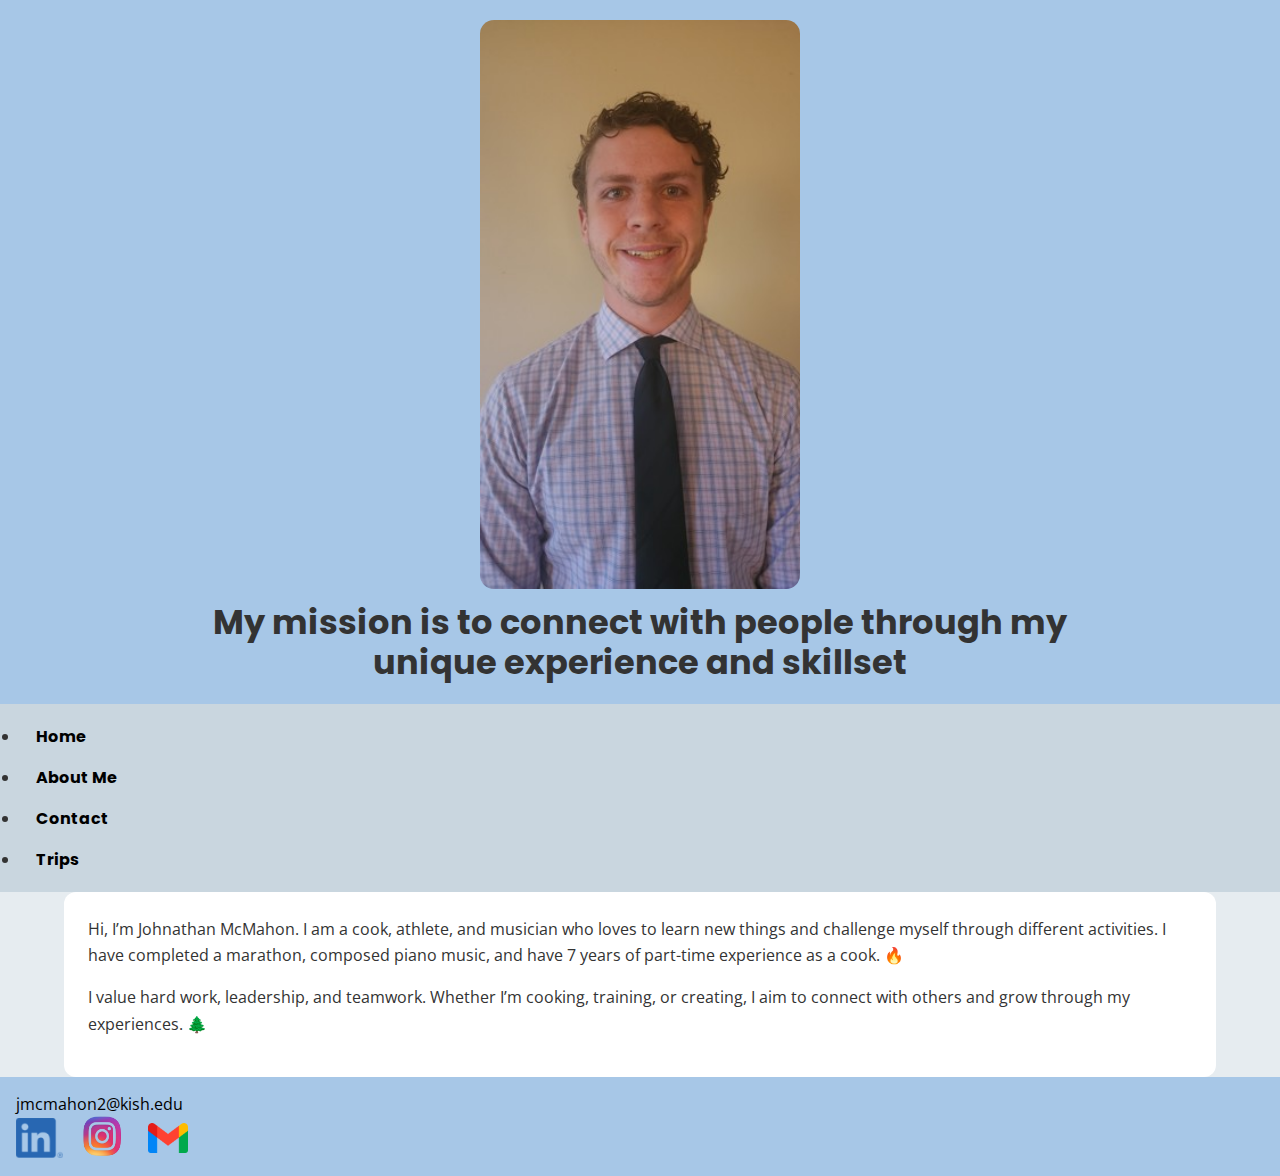
<file: index.html>
<!DOCTYPE html>
<html lang="en">

<head>
	<meta charset="utf-8">
	<meta name="viewport" content="width=device-width, initial-scale=1.0">
	<title>Johnathan McMahon | Home</title>
	<meta name="description" content="Welcome to Johnathan McMahon's personal website. Learn about his experience as a cook, athlete, and musician.">
	<link href="https://fonts.googleapis.com/css2?family=Open+Sans&family=Poppins:wght@600&display=swap" rel="stylesheet">
	<link rel="stylesheet" href="css/styles.css">
</head>

<body>

	<header>
		<figure>
			<img src="images/htmlpicture.jpg" alt="html picture" class="logo">
			<figcaption>My mission is to connect with people through my unique experience and skillset</figcaption>
		</figure>
	</header>
	
	<nav>
		<ul>
			<li><a href="index.html">Home</a></li>
			<li><a href="aboutme.html">About Me</a></li>
			<li><a href="contact.html">Contact</a></li>
			<li><a href="trips.html">Trips</a></li>
		</ul>
	</nav>
	
	<main>
		<p>
			Hi, I’m Johnathan McMahon. I am a cook, athlete, and musician who loves to learn 
			new things and challenge myself through different activities.
			I have completed a marathon, composed piano music, and have 7 years of part-time 
			experience as a cook. &#128293;
		</p>
		
		<p>
			I value hard work, leadership, and teamwork. Whether I’m cooking, training, 
			or creating, I aim to connect with others and grow through my experiences. 
			&#127794;
		</p>
	</main>
	
	<footer>
		<a href="mailto:jmcmahon2@kish.edu">jmcmahon2@kish.edu</a>
		<div class="social-icons">
			<a href="https://www.linkedin.com/in/johnathan-mcmahon-9ba200326" target="_blank">
				<img src="images/linkedin-logo2.png" alt="LinkedIn logo">
			</a>
			<a href="https://www.instagram.com/bibidyscop" target="_blank">
				<img src="images/Instagram-logo.png" alt="Instagram logo">
			</a>
			<a href="mailto:jmcmahon2@kish.edu" target="_blank">
				<img src="images/Gmail-logo.png" alt="Gmail logo">
			</a>
		</div>
	</footer>

</body>
</html>
</file>
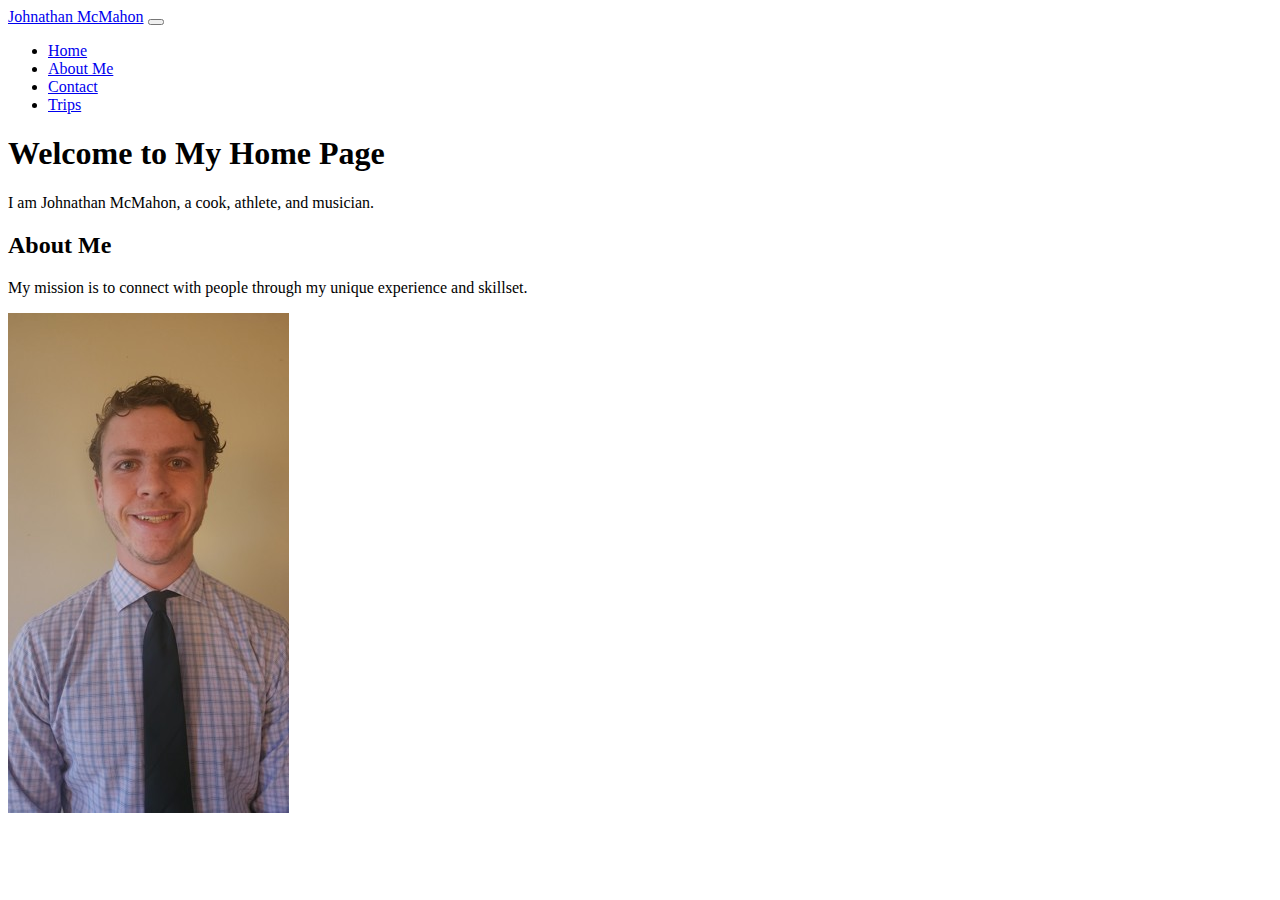
<file: portfolio-bootstrap/index.html>
<!Doctype html>
<!-- Johnathan McMahon, 12/11/2025 -->
<html lang="en">
  <head>
    <meta charset="utf-8">
    <meta name="viewport" content="width=device-width, initial-scale=1">
    <title>Bootstrap Home</title>
    <link href="https://cdn.jsdelivr.net/npm/bootstrap@5.3.8/dist/css/bootstrap.min.css" rel="stylesheet" integrity="sha384-sRIl4kxILFvY47J16cr9ZwB07vP4J8+LH7qKQnuqkuIAvNWLzeN8tE5YBujZqJLB" crossorigin="anonymous">
  </head>
  <body>

    <!-- Navbar -->
    <nav class="navbar navbar-expand-lg navbar-dark bg-primary">
      <div class="container-fluid">
        <a class="navbar-brand" href="#">Johnathan McMahon</a>
        <button class="navbar-toggler" type="button" data-bs-toggle="collapse" data-bs-target="#navbarNav">
          <span class="navbar-toggler-icon"></span>
        </button>
        <div class="collapse navbar-collapse" id="navbarNav">
          <ul class="navbar-nav ms-auto">
            <li class="nav-item">
              <a class="nav-link active" href="#">Home</a>
            </li>
            <li class="nav-item">
              <a class="nav-link" href="#">About Me</a>
            </li>
            <li class="nav-item">
              <a class="nav-link" href="#">Contact</a>
            </li>
            <li class="nav-item">
              <a class="nav-link" href="#">Trips</a>
            </li>
          </ul>
        </div>
      </div>
    </nav>

    <!-- Jumbotron -->
    <div class="bg-light p-5 rounded text-center mb-4">
      <h1>Welcome to My Home Page</h1>
      <p class="lead">I am Johnathan McMahon, a cook, athlete, and musician.</p>
    </div>

    <!-- Main content -->
    <main class="container text-center">
      <h2>About Me</h2>
      <p>My mission is to connect with people through my unique experience and skillset.</p>
      <img src="../images/htmlpicture.jpg" class="img-fluid rounded mx-auto d-block" alt="Johnathan McMahon" style="max-width: 300px;">
    </main>

    <script src="https://cdn.jsdelivr.net/npm/bootstrap@5.3.8/dist/js/bootstrap.bundle.min.js" integrity="sha384-FKyoEForCGlyvwx9Hj09JcYn3nv7wiPVlz7YYwJrWVcXK/BmnVDxM+D2scQbITxI" crossorigin="anonymous"></script>
  </body
</file>
<file: css/styles.css>
/* CSS Reset */
body, header, nav, main, footer, h1, h2, h3, p, ul, li, img, figure, figcaption, section, article,
form, label, input, select, textarea, button, iframe, audio, table, tbody, tr, td {
	margin: 0;
	padding: 0;
	border: 0;
	box-sizing: border-box;
}

img {
	max-width: 100%;
	height: auto;
	display: block;
}

body {
	background-color: #e6ecf0;
	color: #333;
	font-family: Arial, sans-serif;
}

header, h1, h2, h3, nav {
	font-family: 'Poppins', sans-serif;
}

body, main, p, footer {
	font-family: 'Open Sans', sans-serif;
}

/* ---------- HEADER ---------- */
header {
	background-color: #a7c7e7;
	text-align: center;
	padding: 1.25em 1em;
}

header figure {
	display: flex;
	flex-direction: column;
	align-items: center;
}

.logo {
	max-width: 320px;
	width: 100%;
	margin: 0 auto 0.85em;
	border-radius: 14px;
}

/* Mission statement */
figcaption {
	font-family: 'Poppins', sans-serif;
	font-weight: 700;
	font-size: 2.1em;
	line-height: 1.2;
	text-align: center;
	max-width: 900px;
}

/* ---------- NAV ---------- */
nav {
	position: sticky;
	top: 0;
	z-index: 1000;
	background-color: #c9d6df;
	padding: 0.75em 1.25em;
}

/* ✅ Desktop UL styling ONLY for the desktop list */
.nav-links {
	list-style-type: none;
	display: flex;
	align-items: center;
	justify-content: flex-end;
	padding: 0;
	margin: 0;
}

.nav-links li {
	display: flex;
	align-items: center;
}

/* Name on left */
.nav-name {
	font-family: 'Poppins', sans-serif;
	font-weight: 700;
	font-size: 1.05em;
	margin-right: auto;
	display: flex;
	align-items: center;
	padding: 0.5em 1em;
	line-height: 1;
}

/* Links */
nav a {
	display: inline-block;
	color: #000;
	font-weight: bold;
	text-decoration: none;
	padding: 0.5em 1em;
	border-radius: 6px;
	transition: background-color 0.2s ease, transform 0.15s ease;
}

nav a:hover,
nav a:focus {
	background-color: #eaf2fb;
	transform: translateY(-1px);
}

nav a[aria-current="page"] {
	text-decoration: underline;
}

/* Hamburger bar (hidden on desktop) */
.nav-bar {
	display: none;
}

/* Mobile dropdown menu list (hidden until menu-open class is added) */
.mobile-menu {
	list-style-type: none;
	margin: 0;
	padding: 0;
	display: none;
}

/* Hide hamburger icon by default (desktop) */
.menu-icon {
	display: none;
	background: transparent;
	border: 0;
	font-size: 2rem;
	cursor: pointer;
	line-height: 1;
	padding: 0.25em 0.4em;
}

/* ===== Mobile rules ===== */
@media only screen and (max-width: 600px) {

	/* Show the top bar (name left + hamburger right) */
	.nav-bar {
		display: flex;
		align-items: center;
		justify-content: space-between;
	}

	/* Hide the desktop links list on mobile */
	.nav-links {
		display: none;
	}

	/* Show hamburger button */
	.menu-icon {
		display: block;
	}

	/* Mobile dropdown appearance */
	.mobile-menu {
		margin-top: 0.5em;
		border-top: 1px solid rgba(0,0,0,0.10);
	}

	/* ✅ FIXED: Changed .mobile-menu to #mobile-menu to match your HTML ID */
	nav.menu-open #mobile-menu {
		display: block;
	}

	.mobile-menu li {
		display: block;
	}

	.mobile-menu a {
		display: block;
		padding: 0.75em 0;
	}
}

/* ---------- MAIN ---------- */
main {
	background-color: #ffffff;
	padding: 1.5em;
	width: 90%;
	margin: 0 auto;
	border-radius: 12px;
}

main h1 {
	letter-spacing: -0.5px;
	margin-bottom: 0.25em;
}

main p {
	margin-bottom: 1em;
	line-height: 1.65;
}

main a {
	text-decoration: none;
	color: #0645ad;
}

main a:hover {
	text-decoration: underline;
}

/* Tagline badge */
.home-tagline {
	display: inline-flex;
	align-items: center;
	gap: 0.4em;
	background: #f2f6fb;
	border: 1px solid rgba(0,0,0,0.10);
	padding: 0.35em 0.75em;
	border-radius: 999px;
	font-weight: 700;
	margin: 0.4em 0 1.2em;
}

/* ---------- TRIPS PAGE ---------- */
.trips-grid {
	display: grid;
	grid-template-columns: repeat(auto-fit, minmax(260px, 1fr));
	gap: 20px;
	margin: 1.5em auto 0;
	width: 100%;
}

.trips-grid article {
	background: #f7f9fb;
	border: 1px solid rgba(0,0,0,0.08);
	border-left: 5px solid #a7c7e7;
	border-radius: 14px;
	padding: 1.25em;
	box-shadow: 2px 4px 10px rgba(0,0,0,0.10);
	display: flex;
	flex-direction: column;
}

.trips-grid article p {
	margin-bottom: 1em;
	line-height: 1.55;
}

/* Audio hover effect */
.trips-grid audio {
	width: 100%;
	margin-top: auto;
	transition: transform 0.2s ease, box-shadow 0.2s ease;
	border-radius: 999px;
	overflow: hidden;
	display: block;
}

.trips-grid audio:hover {
	transform: translateY(-3px);
	box-shadow: 0 6px 14px rgba(0,0,0,0.25);
}

/* ---------- ABOUT PAGE ---------- */
.about-card {
	background: #f7f9fb;
	border: 1px solid rgba(0,0,0,0.08);
	border-radius: 14px;
	padding: 1.25em;
	margin: 1.25em auto;
	max-width: 1100px;
}

.section-title {
	font-size: 1.3em;
	font-weight: 700;
	margin-bottom: 0.75em;
}

.about-list {
	padding-left: 1.15em;
}

.about-list li {
	margin: 0.6em 0;
	line-height: 1.55;
}

/* Core Values + Education tiles */
.about-split {
	background: transparent;
	border: 0;
	padding: 0;
	box-shadow: none;

	display: grid;
	grid-template-columns: 1.2fr 1fr;
	gap: 20px;
	align-items: stretch;
}

.about-split > div {
	background: #f7f9fb;
	border: 1px solid rgba(0,0,0,0.08);
	border-radius: 14px;
	padding: 1.25em;
}

.highlight-row {
	display: flex;
	align-items: center;
	gap: 2em;
	margin-top: 1.5em;
	padding-top: 1.5em;
	border-top: 1px solid rgba(0,0,0,0.08);
}

.highlight-row:first-of-type {
	margin-top: 0.75em;
	padding-top: 0;
	border-top: none;
}

.highlight-row--reverse {
	flex-direction: row-reverse;
}

.highlight-media {
	flex: 1;
}

.highlight-media img {
	width: 100%;
	height: 260px;
	object-fit: cover;
	border-radius: 14px;
	display: block;
	border: 1px solid rgba(0,0,0,0.08);
}

.highlight-text {
	flex: 1;
}

.highlight-text h3 {
	font-family: 'Poppins', sans-serif;
	margin-bottom: 0.4em;
	font-size: 1.2em;
}

.highlight-text p {
	margin: 0;
	line-height: 1.65;
}

/* ---------- CONTACT PAGE ---------- */
.contact-intro,
.contact-location {
	background: #f7f9fb;
	border-left: 5px solid #a7c7e7;
	border-radius: 12px;
	padding: 0.9em 1em;
	margin: 0.75em 0 1em;
	line-height: 1.5;
}

form {
	margin-top: 0.5em;
	margin-bottom: 1.75em;
	padding: 1.5em;
	background-color: #f7f9fb;
	border-radius: 14px;
	border: 1px solid rgba(0,0,0,0.1);
	max-width: 820px;
}

label {
	display: block;
	font-weight: 700;
	margin-top: 1em;
}

.form-checkbox {
	margin-top: 0.75em;
}

.form-checkbox label {
	display: inline-flex;
	align-items: center;
	gap: 0.5em;
	font-weight: 600;
	cursor: pointer;
}

.form-checkbox input[type="checkbox"] {
	width: auto;
	margin: 0;
}

input,
select,
textarea {
	width: 100%;
	padding: 0.75em 0.9em;
	border: 1px solid rgba(0,0,0,0.25);
	border-radius: 12px;
	font-size: 1em;
	font-family: 'Open Sans', sans-serif;
}

textarea {
	min-height: 180px;
	resize: vertical;
}

button[type="submit"] {
	margin-top: 1.25em;
	padding: 0.9em 1.4em;
	border-radius: 12px;
	background: #a7c7e7;
	font-weight: 800;
	cursor: pointer;
}

iframe {
	width: 100%;
	max-width: 900px;
	height: 360px;
	border-radius: 14px;
	margin-top: 0.5em;
	display: block;
}

/* ---------- FOOTER ---------- */
footer {
	background-color: #a7c7e7;
	padding: 1em;
}

footer a {
	color: #000;
	text-decoration: none;
}

footer a:hover {
	text-decoration: underline;
}

/* Footer layout */
.footer-content {
	display: flex;
	justify-content: space-between;
	align-items: center;
	max-width: 1100px;
	margin: 0 auto;
	gap: 1em;
}

/* Email link */
.footer-email {
	color: #0645ad;
	font-weight: 600;
	white-space: nowrap;
}

/* ---------- SOCIAL ICONS ---------- */
.social-icons {
	display: flex;
	gap: 10px;
	align-items: center;
}

.social-icons img {
	height: 40px;
	width: auto;
}

.social-icons img[src*="Instagram"] {
	height: 44px;
	margin-left: -3px;
	margin-top: 1px;
}

/* ---------- MOBILE ---------- */
@media only screen and (max-width: 600px) {
	main {
		width: 100%;
		padding: 1em;
	}

	.logo {
		max-width: 260px;
	}

	figcaption {
		font-size: 1.55em;
	}

	.home-tagline {
		background: #eaf2fb;
		border: 1px solid rgba(0,0,0,0.18);
		box-shadow: 0 2px 6px rgba(0,0,0,0.08);
	}

	.about-split {
		grid-template-columns: 1fr;
	}

	.highlight-row,
	.highlight-row--reverse {
		flex-direction: column;
		gap: 1em;
	}

	.highlight-media img {
		height: 220px;
	}

	.footer-content {
		flex-direction: column-reverse;
		align-items: center;
	}

	.footer-email {
		white-space: normal;
		text-align: center;
		margin-top: 0.4em;
	}

	.marathon-img {
		max-width: 90%;
		margin: 0 auto;
	}
}

/* =========================================================
   FIX: only fade the desktop nav-name, not the mobile topbar
   (your old rule was fading BOTH because both use .nav-name)
   ========================================================= */
nav {
	--show-name: 0;
}

body:has(main) nav {
	--show-name: 1;
}

/* ✅ Apply opacity ONLY to the desktop nav list item */
.nav-links .nav-name {
	opacity: var(--show-name);
}

/* ---------- EASTER EGGS ---------- */
.easter-egg {
	position: relative;
	display: inline-block;
	cursor: pointer;
}

.easter-egg::after {
	content: attr(data-quote);
	position: absolute;
	left: 50%;
	bottom: 140%;
	transform: translateX(-50%);
	background: #dfe5ea;
	padding: 0.45em 0.7em;
	border-radius: 10px;
	font-size: 0.95em;
	font-weight: 700;
	white-space: nowrap;
	opacity: 0;
	transition: opacity 0.2s ease;
}

.easter-egg:hover::after {
	opacity: 1;
}
</file>
